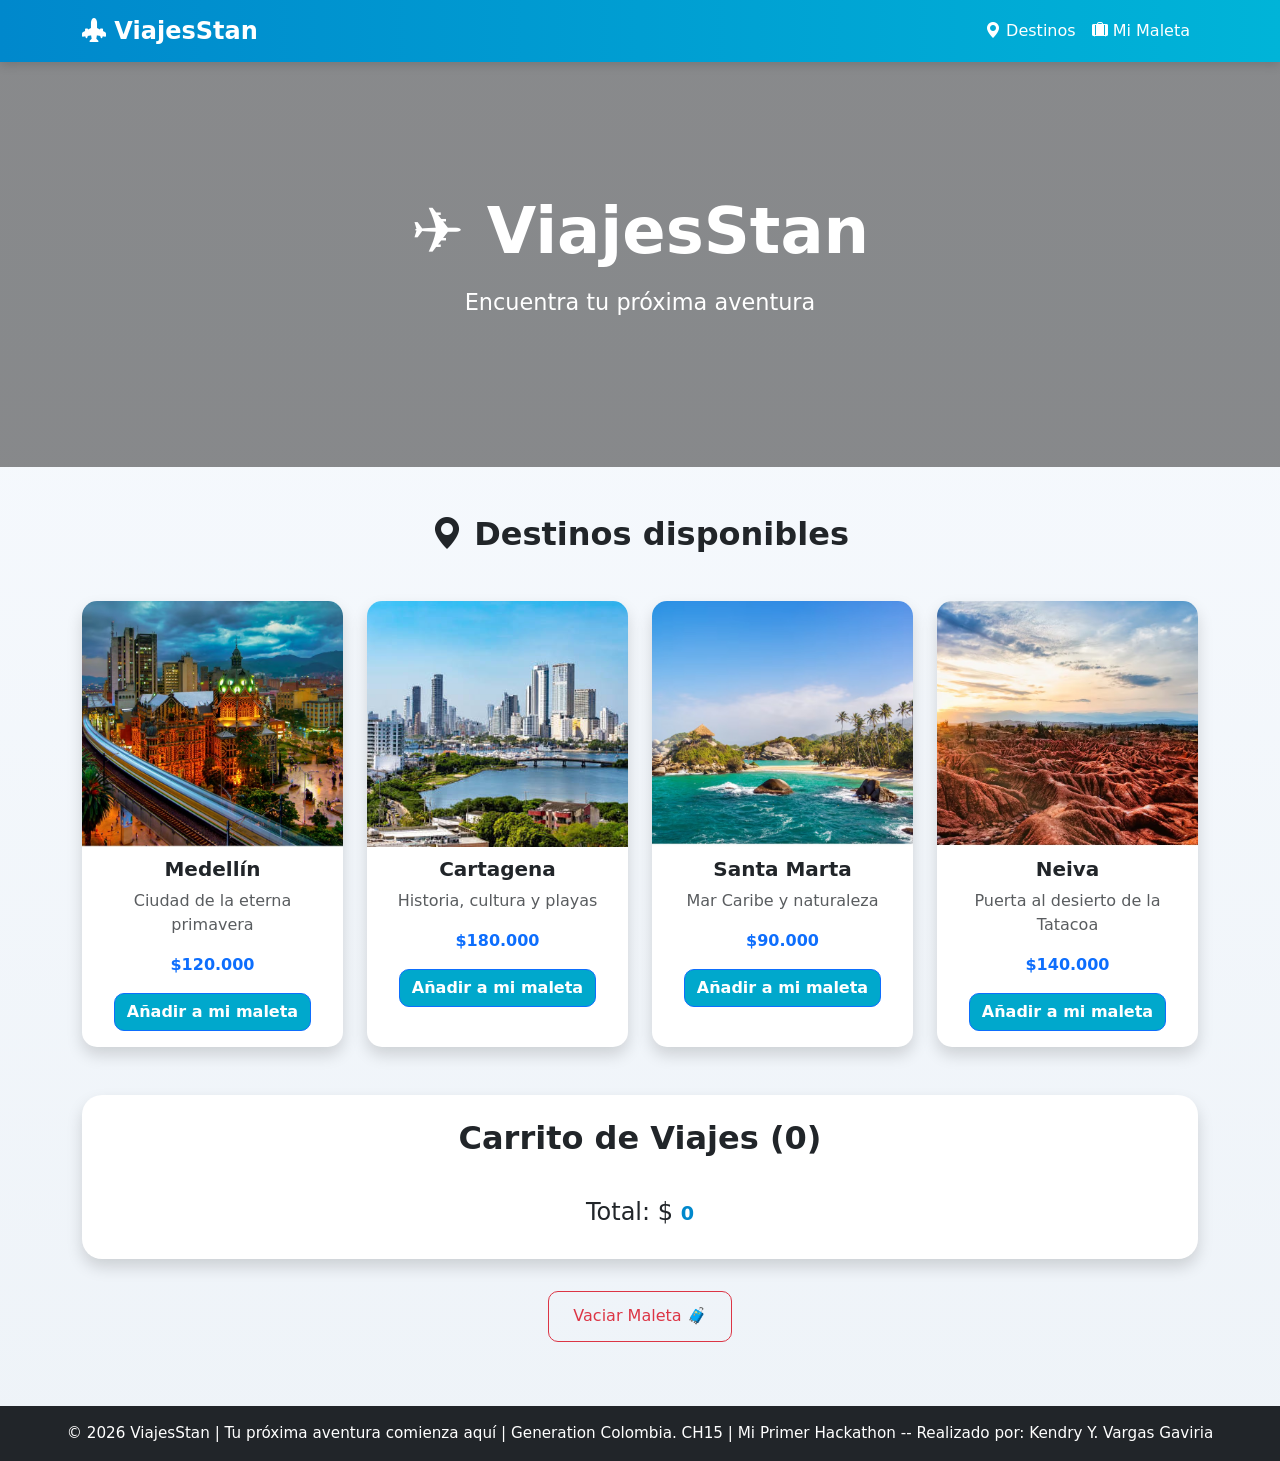
<file: HTML/index.html>
<!DOCTYPE html>
<html lang="es">

<head>
  <meta charset="UTF-8">
  <meta name="viewport" content="width=device-width, initial-scale=1.0">

  <title>ViajesStan</title>

  <link href="https://cdn.jsdelivr.net/npm/bootstrap@5.3.3/dist/css/bootstrap.min.css" rel="stylesheet">
  <link rel="stylesheet" href="../CSS/style.css">
  <link rel="stylesheet" href="https://cdn.jsdelivr.net/npm/bootstrap-icons@1.11.3/font/bootstrap-icons.min.css">

</head>

<body>

<nav 

  class="navbar navbar-expand-lg navbar-dark bg-primary">

  <div class="container">

    <a class="navbar-brand fw-bold" href="#">
      <i class="bi bi-airplane-engines-fill"></i>
      ViajesStan
    </a>

    <button
      class="navbar-toggler"
      type="button"
      data-bs-toggle="collapse"
      data-bs-target="#navbarViajesStan"
      aria-controls="navbarViajesStan"
      aria-expanded="false"
      aria-label="Toggle navigation">

      <span class="navbar-toggler-icon"></span>

    </button>

    <div class="collapse navbar-collapse" id="navbarViajesStan">

      <ul class="navbar-nav ms-auto">

        <li class="nav-item">
          <a class="nav-link" href="#catalogo">
            <i class="bi bi-geo-alt-fill"></i>
            Destinos
          </a>
        </li>

        <li class="nav-item">
          <a class="nav-link" href="#carrito-section">
            <i class="bi bi-suitcase-lg-fill"></i>
            Mi Maleta
          </a>
        </li>

      </ul>

    </div>

  </div>

</nav>

<header class="hero text-center text-white">

    <h1> ✈️ ViajesStan</h1>
    <p>Encuentra tu próxima aventura</p>

</header>

<main class="container my-5">

    <section>
      <h2 class="text-center mb-5">
        <i class="bi bi-geo-alt-fill"></i>
        Destinos disponibles
      </h2>

      <div id="catalogo" class="row g-4"></div>

    </section>

    <section class="mt-5" id="carrito-section">

    <div class="card shadow p-4">

      <h2 class="text-center mb-4">
        Carrito de Viajes
        (<span id="cantidad-productos">0</span>)
      </h2>

      <ul id="carrito" class="list-group mb-3"></ul>

      <h4 class="text-center">
        Total: $
        <span id="total">0</span>
      </h4>

    </div>

    <div class="text-center mt-3">
      <button
        id="vaciar-carrito"
        class="btn btn-outline-danger">
        Vaciar Maleta 🧳 
      </button>
    </div>

    </section>

</main>

<script src="https://cdn.jsdelivr.net/npm/bootstrap@5.3.3/dist/js/bootstrap.bundle.min.js"></script>
<script src="../JS/app.js"></script>

<footer class="bg-dark text-white text-center py-3">

  <p class="mb-0">
    © 2026 ViajesStan | Tu próxima aventura comienza aquí |
    Generation Colombia. CH15 | Mi Primer Hackathon --
    Realizado por: Kendry Y. Vargas Gaviria
  </p>

</footer>

</body>

</html>
</file>
<file: CSS/style.css>
body{
    background: linear-gradient(
        to bottom,
        #f8fbff,
        #eef3f8
    );
    margin: 0;
    padding: 0;
}

.navbar{

    background: linear-gradient(
        90deg,
        #0088cc,
        #00b4d8   ) !important;
    box-shadow: 0 3px 10px rgba(0,0,0,.15);
    
}

.navbar-brand{
    font-size: 1.5rem;
    font-weight: 700;
    color: white !important;
}

.navbar .nav-link{
    font-weight: 500;
    color: white !important;
    transition: .3s;
}

.navbar .nav-link:hover{
    color: #dff6ff !important;
    transform: translateY(-2px);
}

.hero{
    background:
    linear-gradient(
        rgba(0,0,0,.45),
        rgba(0,0,0,.45)
    ),
    url("https://images.unsplash.com/photo-1507525428034-b723cf961d3e");

    background-size: cover;
    background-position: center;
    background-repeat: no-repeat;

    min-height: 45vh;

    display: flex;
    flex-direction: column;
    justify-content: center;
    align-items: center;

    padding: 5%;
}

.hero h1{
    font-size: clamp(2.5rem, 5vw, 4.5rem);
    font-weight: 700;
    margin-bottom: 1rem;

}

.hero p{
    font-size: clamp(1rem, 2vw, 1.4rem);
}

h2{
    font-weight: 700;
    margin-bottom: 2rem;
}

.card{
    border: none;
    border-radius: 15px;
    overflow: hidden;

    transition: all .3s ease;
}

.card:hover{
    transform: translateY(-10px);

    box-shadow:
    0 15px 30px rgba(0,0,0,.15);

    transform:scale(1.05);
}

.card-img-top{
    height: 15rem;
    object-fit: cover;
    transition:.4s;
    transform:scale(1.05);
}

.card-body{
    text-align: center;
}

.card-title{
    font-weight: 600;
}

.card p{
    font-size: 1rem;
}

.btn-primary{
   font-weight:600;
   border-radius:10px;
   background:#00a8cc;

}

.btn-primary:hover{
    transform: scale(1.03);
}

#carrito-section .card{

    border-radius: 20px;

    border: none;

    box-shadow:
    0 8px 25px rgba(0,0,0,.08);

}

#carrito{
    max-height: 300px;
    border:none;
    margin-bottom:.5rem;
    overflow-y: auto;
    border-radius:8px;
}

#carrito li{
    align-items: center;
}

#total{
    color: #0088cc;
    font-weight: bold;
    font-size:1.2rem;
}

#vaciar-carrito{
    margin-top: 1rem;
    padding: .8rem 1.5rem;
    border-radius: 10px;
}

footer{
    margin-top: 4rem;
    padding: 1.5rem;

    font-size: .95rem;
}

/* Responsive Tablet */

@media(max-width:992px){

    .hero{
        min-height: 55vh;
    }

    .card-img-top{
        height: 200px;
    }

}

/* Responsive Celular */

@media(max-width:768px){

    .hero{
        min-height: 35vh;
        text-align: center;
    }

    .card{
        margin-bottom: 1rem;
    }

    .card-img-top{
        height: 180px;
    }

    #carrito-section .card{
        padding: 1rem !important;
    }

    footer{
        font-size: .8rem;
        padding: 1rem;
    }

}

@media(max-width:480px){

    .hero h1{
        font-size: 2rem;
    }

    .hero p{
        font-size: .9rem;
    }

    h2{
        font-size: 1.8rem;
    }

}

@media(max-width:576px){

    .navbar-brand{

        font-size:1.2rem;

    }

    .hero{

        padding:10% 5%;

    }

    .btn-primary{

        font-size:.9rem;

    }

}
</file>
